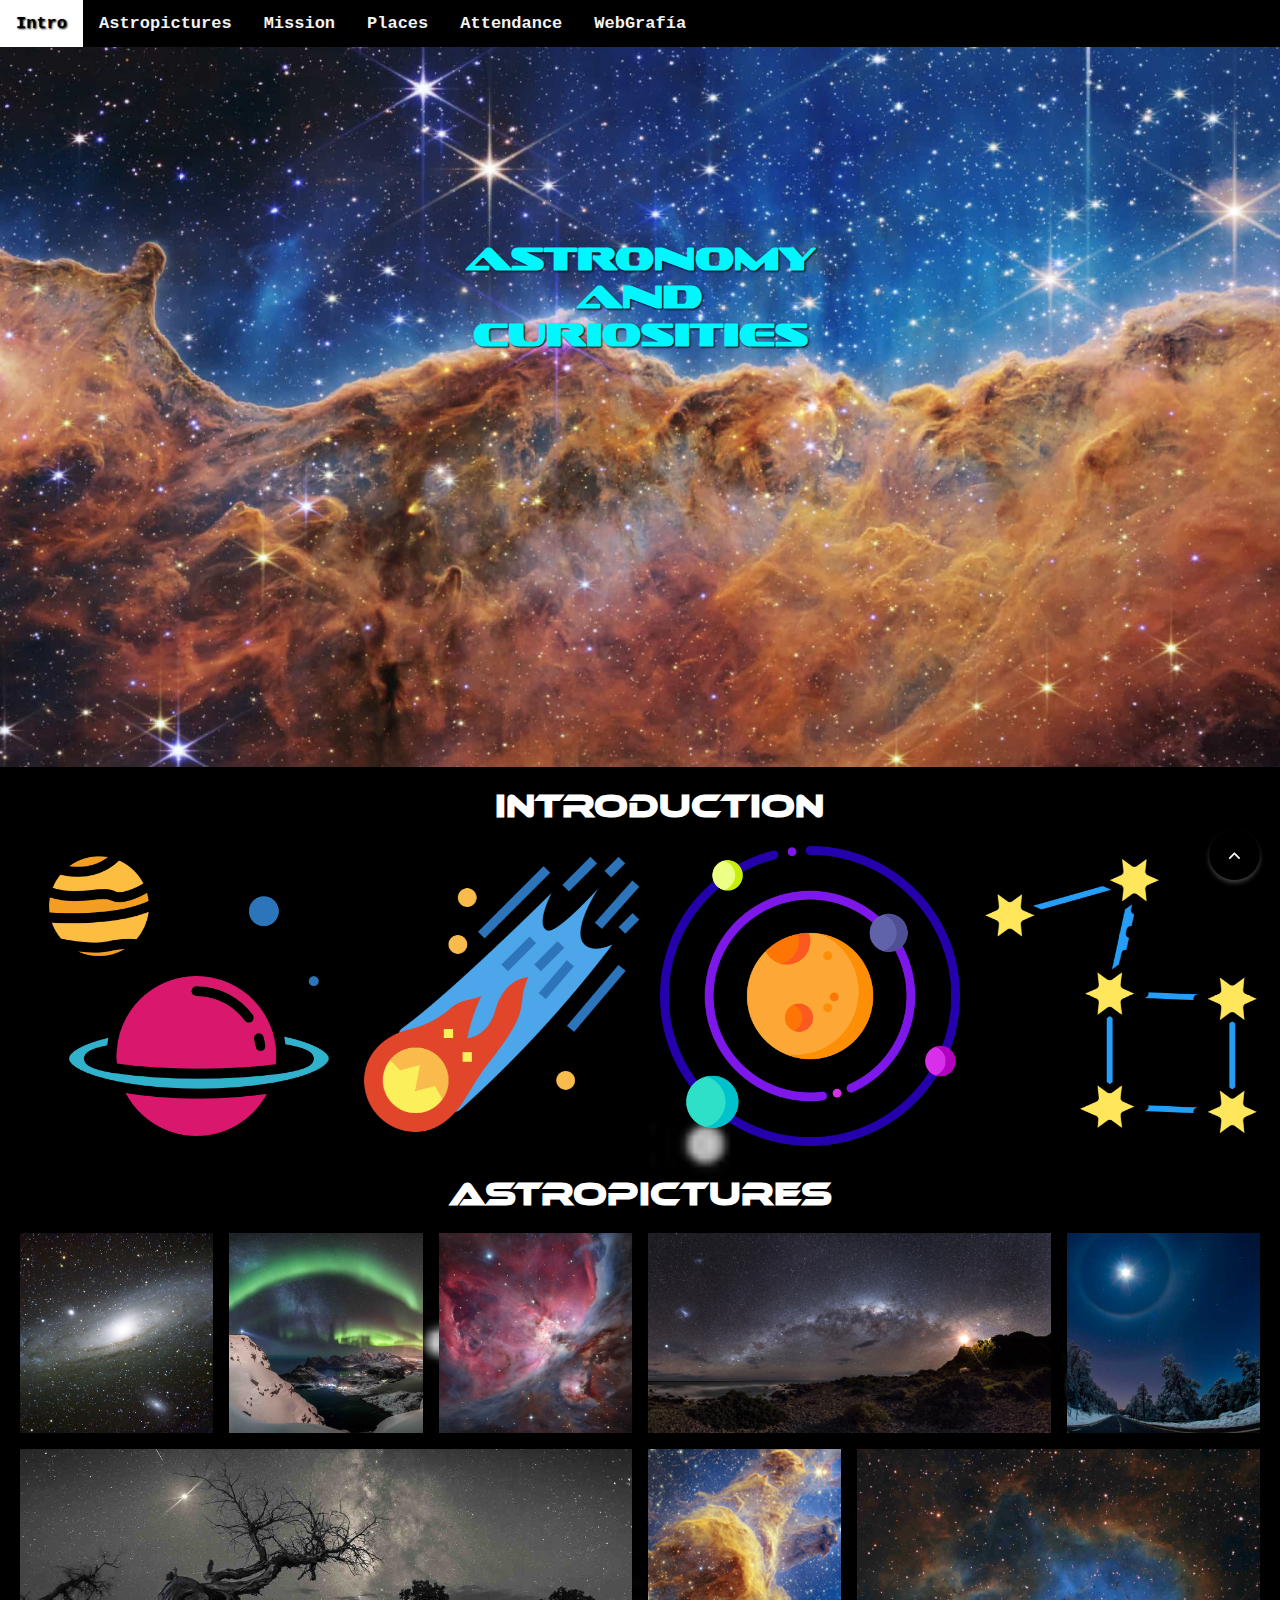
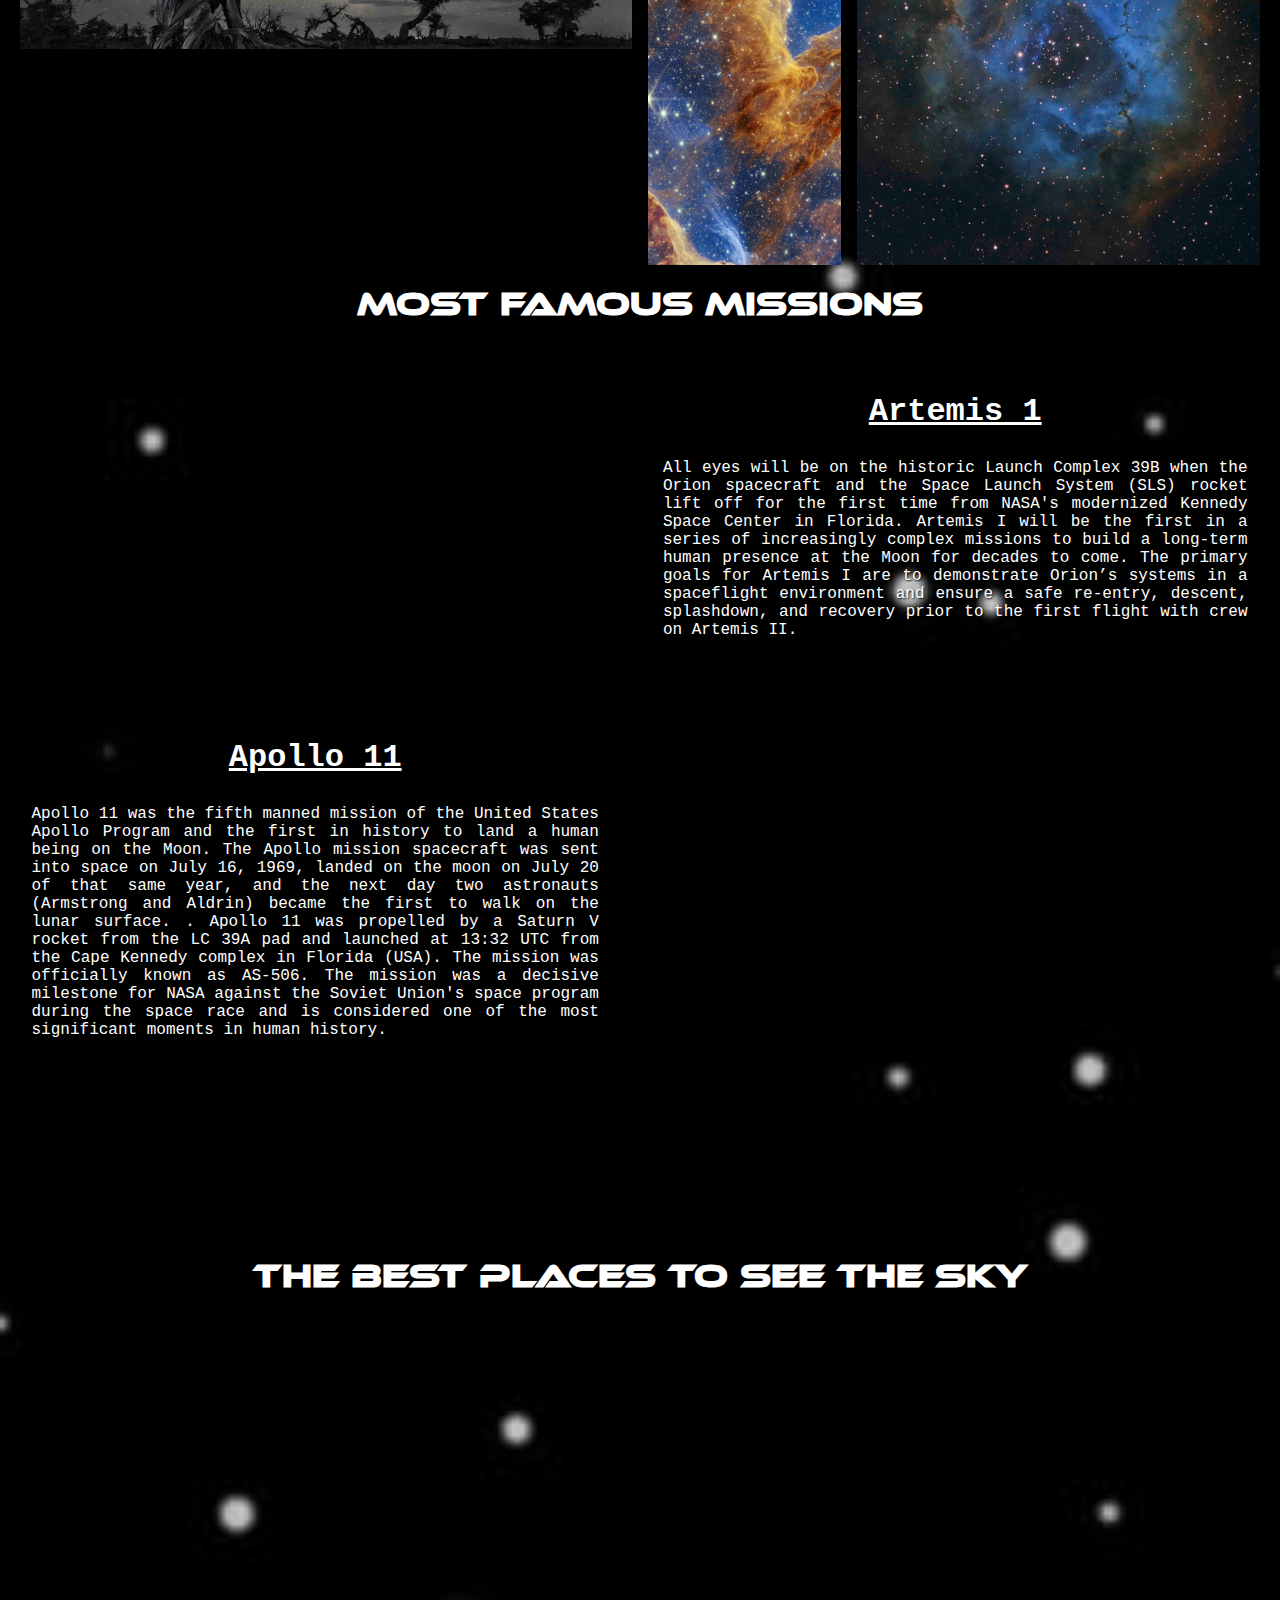
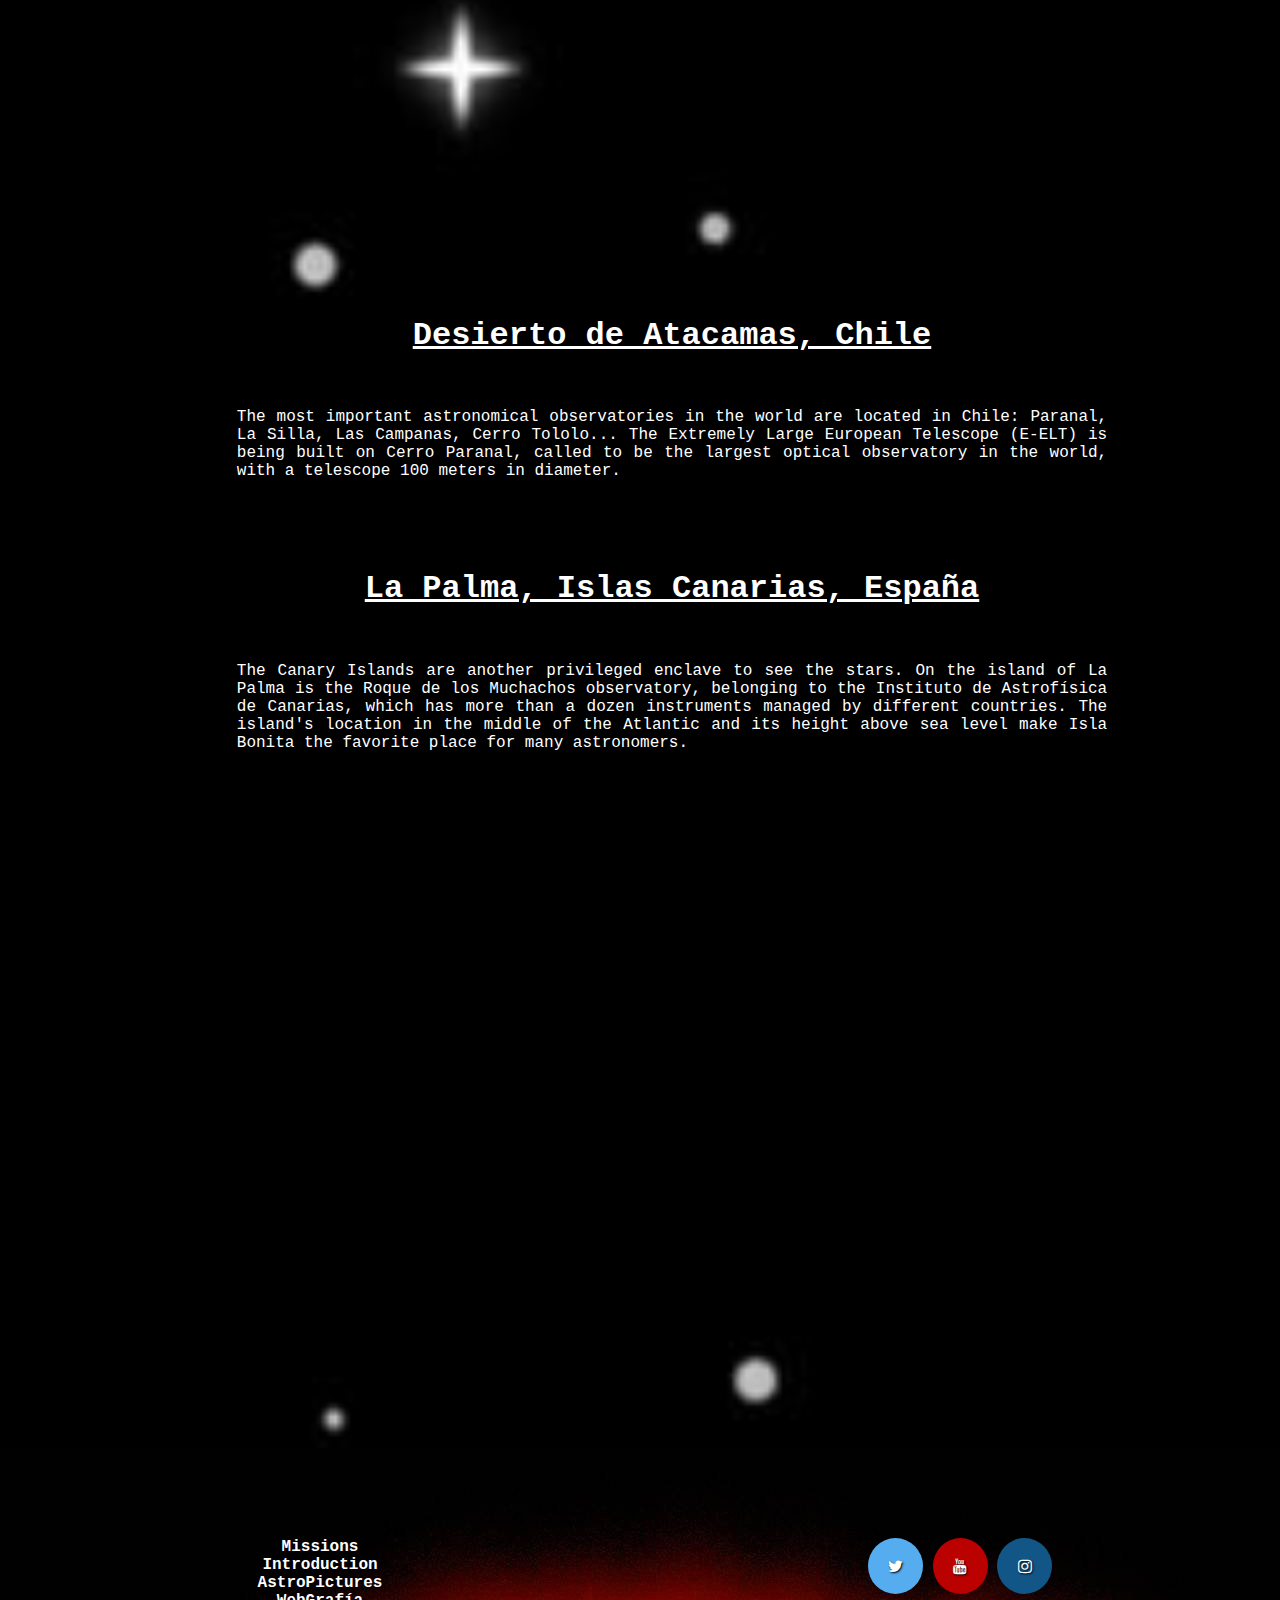
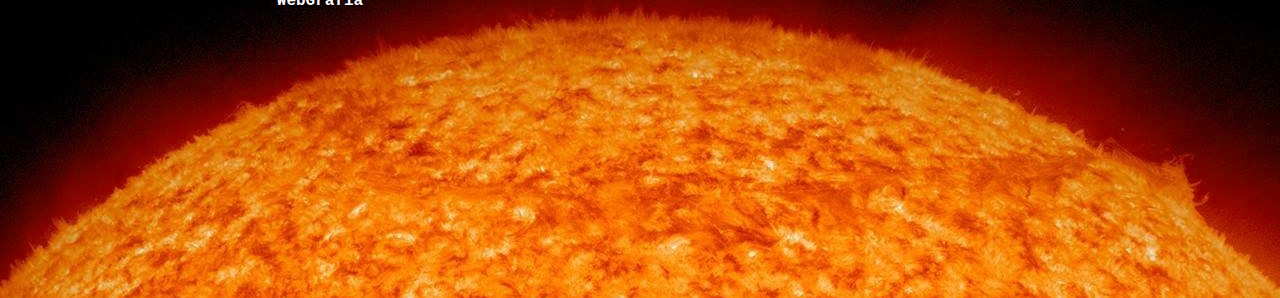
<file: index.html>
<!DOCTYPE html>
<html lang="en">
<head>
    <meta charset="UTF-8">
    <meta http-equiv="X-UA-Compatible" content="IE=edge">
    <meta name="viewport" content="width=device-width, initial-scale=1.0">
    <title>Astronomy And Curiosities</title>
    <!--Enlace a la hoja de estilo-->
    <link rel="stylesheet" href="./css/index.css">
    <!--Enlace al js-->
    <script src="./js/top.js"></script>
    <!--Enlace al favicon-->
    <link rel="shortcut icon" href="./img/favicon.png" type="image/x-icon">
    <!--Enlace a los iconos de la social media-->
    <link rel="stylesheet" href="https://cdnjs.cloudflare.com/ajax/libs/font-awesome/4.7.0/css/font-awesome.min.css">
    <!--Enlace para el nav-->
    <link rel="stylesheet" href="https://cdnjs.cloudflare.com/ajax/libs/font-awesome/4.7.0/css/font-awesome.min.css">
  </head>
  <body>
    <div id="wrapper">
    <span class="ir-arriba fa fa-angle-up" id="arriba"></span>
      <!--Barra de navegación de arriba-->
      <nav id="navegation">
        <div class="topnav" id="myTopnav">
          <a href="#Intro" class="active"><strong>Intro</strong></a>
          <a href="#Astrofotos"><strong>Astropictures</strong></a>
          <a href="#Misiones"><strong>Mission</strong></a>
          <a href="#Sitios"><strong>Places</strong></a>
          <a href="./attendance.html"><strong>Attendance</strong></a>
          <a href="https://nasa.gov"><strong>WebGrafía</strong></a>
          <a href="javascript:void(0);" class="icon" onclick="myFunction()">
            <i class="fa fa-bars"></i>
          </a>
        </div>
        <script>
          function myFunction() {
            var x = document.getElementById("myTopnav");
            if (x.className === "topnav") {
              x.className += " responsive";
            } else {
              x.className = "topnav";
            }
          }
          </script>
      </nav>
      <!--Hero Section-->
      <div id="hero">
        <h1 id="title">Astronomy<br>And<br>Curiosities</h1>
      </div>
      <!--Introducción-->
      <div id="Intro">
      <h1 id="title-intro">Introduction</h1>
      <div id="row">
        <div class="flip-card">
          <div class="flip-card-inner">
            <div class="flip-card-front">
              <img src="./img/planetas.png" alt="Avatar">
            </div>
            <div class="flip-card-back">
              <h1>Planets</h1>
              <p class="texto">An astronomical object orbiting a star that is massive enough to be rounded by its own gravity, but not massive enough to cause thermonuclear fusion, and that has cleared its neighboring region of planetesimals.</p>
            </div>
          </div>
        </div>
        <div class="flip-card">
          <div class="flip-card-inner">
            <div class="flip-card-front">
              <img src="./img/cometa.png" alt="Avatar" >
            </div>
            <div class="flip-card-back">
              <h1>Kites</h1>
              <p class="texto">Celestial body made up of dust, rocks and ice particles that orbits the Sun following different elliptical trajectories.</p>
            </div>
          </div>
        </div>
        <div class="flip-card">
          <div class="flip-card-inner">
            <div class="flip-card-front">
              <img src="./img/galaxia.png" alt="Avatar">
            </div>
            <div class="flip-card-back">
              <h1>Galaxies</h1>
              <p class="texto">Set of stars, gas clouds, planets, cosmic dust, dark matter and energy gravitationally united in a more or less defined structure.</p>
            </div>
          </div>
        </div>
        <div class="flip-card">
          <div class="flip-card-inner">
            <div class="flip-card-front">
              <img src="./img/constelacion.png" alt="Avatar">
            </div>
            <div class="flip-card-back">
              <h1>Osa Mayor</h1>
              <p class="texto">Also known as the Greater Car, it is a constellation visible throughout the year in the northern hemisphere. It is known by the name of "the chariot", because of the way its seven main stars are drawn</p>
            </div>
          </div>
        </div>
      </div>
      </div>
      
      <!--Galería-->
      <div id="Astrofotos">
        <h1 id="title-astro">AstroPictures</h1>
        <div class="grid-gallery">
          <a class="grid-gallery__item" href="./img/andromeda.jpg">
              <img class="grid-gallery__image" src="./img/andromeda.jpg">
          </a>
          <a class="grid-gallery__item" href="./img/aurora.jpg">
              <img class="grid-gallery__image" src="./img/aurora.jpg">
          </a>
          <a class="grid-gallery__item" href="./img/cumulo del.jpg">
            <img class="grid-gallery__image" src="./img/cumulo del.jpg">
          </a>
          <a class="grid-gallery__item" href="./img/guiding.jpg">
            <img class="grid-gallery__image" src="./img/guiding.jpg">
          </a>
          <a class="grid-gallery__item" href="./img/cuadrope.jpg">
            <img class="grid-gallery__image" src="./img/cuadrope.jpg">
          </a>
          <a class="grid-gallery__item" href="./img/skyscape.jpg">
            <img class="grid-gallery__image" src="./img/skyscape.jpg">
          </a>
          <a class="grid-gallery__item" href="./img/pilares.png">
            <img class="grid-gallery__image" src="./img/pilares.png">
          </a>
          <a class="grid-gallery__item" href="./img/premio.jpg">
            <img class="grid-gallery__image" src="./img/premio.jpg">
          </a>
      </div>
      
      </div>
      <!--Misiones-->
      <div id="Misiones">
        <h1 id="title-astro">Most famous missions</h1>
        <div id="grid">
          <div class="video">
            <iframe src="https://www.youtube.com/embed/OGI9e0lgbvo" title="YouTube video player" frameborder="0" allow="accelerometer; autoplay; clipboard-write; encrypted-media; gyroscope; picture-in-picture" allowfullscreen></iframe>
          </div>

          <div id="texto-not">
            <h1 id="title-not">Artemis 1</h1>
            All eyes will be on the historic Launch Complex 39B when the Orion spacecraft and the Space Launch System (SLS) rocket lift off for the first time from NASA's modernized Kennedy Space Center in Florida.

            Artemis I will be the first in a series of increasingly complex missions to build a long-term human presence at the Moon for decades to come.

            The primary goals for Artemis I are to demonstrate Orion’s systems in a spaceflight environment and ensure a safe re-entry, descent, splashdown, and recovery prior to the first flight with crew on Artemis II.
          </div>

            <div id="texto-not">
              <h1 id="title-not2">Apollo 11</h1>
              Apollo 11 was the fifth manned mission of the United States Apollo Program and the first in history to land a human being on the Moon. The Apollo mission spacecraft was sent into space on July 16, 1969, landed on the moon on July 20 of that same year, and the next day two astronauts (Armstrong and Aldrin) became the first to walk on the lunar surface. . Apollo 11 was propelled by a Saturn V rocket from the LC 39A pad and launched at 13:32 UTC from the Cape Kennedy complex in Florida (USA). The mission was officially known as AS-506. The mission was a decisive milestone for NASA against the Soviet Union's space program during the space race and is considered one of the most significant moments in human history.
            </div>

            <div class="video">
            <iframe src="https://www.youtube.com/embed/QqYBkKe-1vQ" title="YouTube video player" frameborder="0" allow="accelerometer; autoplay; clipboard-write; encrypted-media; gyroscope; picture-in-picture" allowfullscreen></iframe>
            </div>
          </div>
        </div>
      <!--Sitios-->

      <div id="Sitios">
        <h1 id="title-sitios">The best places to see the sky</h1>
        <div id="maps">
          <iframe class="responsive-iframe" src="https://www.google.com/maps/embed?pb=!1m18!1m12!1m3!1d14594.89792068917!2d-69.14136204798825!3d-23.863915512743013!2m3!1f0!2f0!3f0!3m2!1i1024!2i768!4f13.1!3m3!1m2!1s0x96af46527fef1c47%3A0x34dbbb7aa8223dc!2sDesierto%20de%20Atacama!5e0!3m2!1ses!2ses!4v1670691962749!5m2!1ses!2ses" style="border:0;" allowfullscreen="" loading="lazy" referrerpolicy="no-referrer-when-downgrade"></iframe>
          <div>
            <h1 id="title-sit">Desierto de Atacamas, Chile</h1>
            <p>The most important astronomical observatories in the world are located in Chile: Paranal, La Silla, Las Campanas, Cerro Tololo... The Extremely Large European Telescope (E-ELT) is being built on Cerro Paranal, called to be the largest optical observatory in the world, with a telescope 100 meters in diameter.</p>
          </div>
          <div>
            <h1 id="title-sit">La Palma, Islas Canarias, España</h1>
            <p>The Canary Islands are another privileged enclave to see the stars. On the island of La Palma is the Roque de los Muchachos observatory, belonging to the Instituto de Astrofísica de Canarias, which has more than a dozen instruments managed by different countries. The island's location in the middle of the Atlantic and its height above sea level make Isla Bonita the favorite place for many astronomers.</p>
          </div>
          <iframe class="responsive-iframe" src="https://www.google.com/maps/embed?pb=!1m18!1m12!1m3!1d161588.80212287325!2d-15.49330006601243!3d28.102306687085523!2m3!1f0!2f0!3f0!3m2!1i1024!2i768!4f13.1!3m3!1m2!1s0xc4094518b44a92f%3A0x40340f3be4d13e0!2sLas%20Palmas%20de%20Gran%20Canaria%2C%20Las%20Palmas!5e0!3m2!1ses!2ses!4v1670692518037!5m2!1ses!2ses" style="border:0;" allowfullscreen="" loading="lazy" referrerpolicy="no-referrer-when-downgrade"></iframe>        
        </div>
      </div>
      <!--Footer-->
      <div id="Footer">
        <div id="grid2">
          <div>
            <li><a id="title-fot" href="#Misiones"><strong>Missions</strong></a><br></li>
            <li><a id="title-fot" href="#Intro"><strong>Introduction</strong></a><br></li>
            <li><a id="title-fot" href="#Astrofotos"><strong>AstroPictures</strong></a><br></li>
            <li><a id="title-fot" href="https://www.nasa.gov/"><strong>WebGrafía</strong></a></li>
          </div>
          <div>
            <a href="#" class="fa fa-twitter"></a>
            <a href="#" class="fa fa-youtube"></a>
            <a href="#" class="fa fa-instagram"></a>
          </div>
        </div>
      </div>
      </div>
      <script src="./js/main.js"></script>
      <script src="./js/top.js"></script>
  </body>
</html>
</file>
<file: css/index.css>
/*************************************************************/
/* Web sobre Magia y Cardistry - hoja de estilo de index     */
/* Autor: Pablo García Muñoz                                 */
/* Version 1.0 - 23/11/2022                                  */
/*************************************************************/

/************************ Estilo general *********************/

@font-face{
    font-family: title;
    src: url("../fonts/sofachrome/sofachrome\ rg.ttf")
}

@font-face {
    font-family: title2;
    src: url("../fonts/ethnocentric/ethnocentric\ rg.otf");
}

html{
    font-family: 'Courier New', Courier, monospace;
    scroll-behavior: smooth;
    cursor: url('[data-uri]'), auto; 
}

*{
    margin: 0;
    padding: 0;
}

body{
    background-image: url("../img/fondo5.jpg");
    background-size: cover;
    background-position: center;
    text-shadow: 1px 1px 2px black;

}

#wrapper{
    width: 100%;
    text-align: center;
}

.texto{
    font-family: 'Courier New', Courier, monospace;
}

#myBtn {
    display: none;
    position: fixed;
    bottom: 20px;
    right: 30px;
    z-index: 99;
    font-size: 18px;
    border: none;
    outline: none;
    background-color: red;
    color: white;
    cursor: pointer;
    padding: 15px;
    border-radius: 4px;
}

#myBtn:hover {
    background-color: #555;
}

#arriba{
	padding:15px 18px;
	background:black;
	font-size:20px;
	color:white;
	cursor:pointer;
	position: fixed;
	bottom:20px;
	right:20px;
    z-index: 100;
    border-radius: 50%;
    box-shadow: 0px 3px 4px 0px #3c3c3c;
    transition: 0.3s;
}

/************************* Navegación ************************/

.topnav {
    overflow: hidden;
}

.topnav a {
    float: left;
    display: block;
    color: #f2f2f2;
    text-align: center;
    padding: 14px 16px;
    font-size: 17px;
    text-decoration: none;
}

.topnav a:hover {
    background-color: rgb(255, 255, 255);
    color: black;
}

.topnav .icon {
    display: none;
}

.icon {
    height: 40px;
    margin-top: -20px;
}

/******Responsive*****/

@media screen and (max-width: 1000px) {
    .topnav a:not(:first-child) {display: none;}
    .topnav a.icon {
        float: right;
        display: block;
    }
}

@media screen and (max-width: 1000px) {
    .topnav.responsive {position: relative;}
    .topnav.responsive .icon {
        position: absolute;
        right: 0;
        top: 0;
    }
    .topnav.responsive a {
        float: none;
        display: block;
        text-align: left;
    }
}


/********************** Hero Section *********************/

#hero{
    height: 80vh;
    text-align: center;
    background-image: url("../img/hero3.jpg");
    background-repeat: no-repeat;
    background-size: cover;
    background-position: center;
    width: 100%;
    background-attachment: fixed;
}

#title{
    text-align: center;
    padding: 15%;
    font-family: title;
    font-size: 2rem;
    color: rgb(0, 247, 255);
    text-shadow: 1px 1px 2px black;
}



/********************** Introducción **********************/

#Intro{
    text-align: center;
    color: #ffffff;
    font-family: title2;
    margin-bottom: 75px;
    margin-left: 3%;
}

#Intro img{
    width: 100%;
}

#row{
    display: grid;
    grid-template-columns: 25% 25% 25% 25%;
}

#title-intro{
    margin-top: 20px;
    margin-bottom: 20px;
    color: #ffffff;
}

/* The flip card container - set the width and height to whatever you want. We have added the border property to demonstrate that the flip itself goes out of the box on hover (remove perspective if you don't want the 3D effect */
.flip-card {
    background-color: transparent;
    width: 300px;
    height: 200px;
    border: 1px solid #f1f1f100;
    perspective: 1000px; /* Remove this if you don't want the 3D effect */
}

  /* This container is needed to position the front and back side */
.flip-card-inner {
    position: relative;
    width: 100%;
    height: 100%;
    text-align: center;
    transition: transform 0.8s;
    transform-style: preserve-3d;
}

  /* Do an horizontal flip when you move the mouse over the flip box container */
.flip-card:hover .flip-card-inner {
    transform: rotateY(180deg);
}
  /* Position the front and back side */
.flip-card-front, .flip-card-back {
    position: absolute;
    width: 100%;
    height: 150%;
    -webkit-backface-visibility: hidden; /* Safari */
    backface-visibility: hidden;
}

  /* Style the front side (fallback if image is missing) */
.flip-card-front {
    color: black;
}

  /* Style the back side */
.flip-card-back {
    background-color: rgb(0, 0, 0);
    color: white;
    transform: rotateY(180deg);
}

/********************** Astrofotos **********************/

#Astrofotos{
    margin-top: 10%;
}

#title-astro{
    margin-top: 20px;
    margin-bottom: 20px;
    color: #ffffff;
    font-family: title2;
}

.grid-gallery {
    display: grid;
    grid-auto-rows: 200px;
    gap: 1rem;
    grid-auto-flow: row dense;
    margin-right: 20px;
    margin-left: 20px;

}



.grid-gallery__item:nth-child(11n+1) {
    grid-column: span 1;
}

.grid-gallery__item:nth-child(11n+4) {
    grid-column: span 2;
    grid-row: span 1;
}

.grid-gallery__item:nth-child(11n+6) {
    grid-column: span 3;
    grid-row: span 1;
}

.grid-gallery__item:nth-child(11n+7) {
    grid-column: span 1;
    grid-row: span 2;
}

.grid-gallery__item:nth-child(11n+8) {
    grid-column: span 2;
    grid-row: span 2;
}

.grid-gallery__item:nth-child(11n+9) {
    grid-row: span 3;
}

.grid-gallery__image {
    width: 100%;
    height: 100%;
    object-fit: cover;
}

/******Responsive*****/


@media all and (min-width: 320px) {
    .grid-gallery {
        grid-template-columns: repeat(1, 1fr);
    }
}

@media all and (min-width: 768px) {
    .grid-gallery {
        grid-template-columns: repeat(3, 1fr);
    }
}

@media all and (min-width: 1024px) {
    .grid-gallery {
        grid-template-columns: repeat(6, 1fr);
    }
}

/************************ Misiones ************************/

#grid{
    display: grid;
    grid-template-columns: auto auto;
}

#texto-not{
    color: rgb(255, 255, 255);
    margin-right: 5%;
    margin-left: 5%;
    text-align: justify;
}

#title-not{
    margin-bottom: 5%;
    text-decoration: underline;
    margin-top: 50px;
    text-align: center;
}

#title-not2{
    margin-bottom: 5%;
    text-decoration: underline;
    margin-top: 100px;
    text-align: center;
}


.video iframe{
    width: 70%;
    height: 120%;
}

.video2{
    float: right;
}

/************************ Places ************************/

#Sitios{
    margin-top: 12vh;
    color: #ffffff;
}

#maps{
    display: grid;
    grid-template-columns: auto auto;
    margin: 10%;
}

#maps p{
    text-align: justify;
}

#title-sitios{
    margin-top: 20px;
    margin-bottom: -100px;
    color: #ffffff;
    font-family: title2;
    text-align: center;
}

#maps iframe{
    margin-right: 20px;
    margin-left: 20px;
    width: 600px;
    height: 450px;
}

#title-sit{
    margin-bottom: 5%;
    text-decoration: underline;
    margin-top: 10vh;
}

/************************ Footer ************************/

#Footer{
    background-image: url("../img/footer.jpg");
    background-position-x: center;
    left: 0;
    bottom: 0;
    width: 100%;
    color: white;
    text-align: center;
    height: 50vh;
}

#grid2{
    display: grid;
    grid-template-columns: 50% auto;
    padding-top: 7%;
}

#title-fot{
    text-decoration: none;
    color: rgb(255, 255, 255);
}

#title-fot:hover{
    text-decoration: underline;
    color: rgb(255, 255, 255);
}

.fa {
    padding: 20px;
    font-size: 30px;
    width: 15px;
    text-align: center;
    text-decoration: none;
    border-radius: 70%;
}

  /* Add a hover effect if you want */
.fa:hover {
    opacity: 0.7;
}

.fa-twitter {
    background: #55ACEE;
    color: white;
}

.fa-youtube {
    background: #bb0000;
    color: white;
}

.fa-instagram {
    background: #125688;
    color: white;
}

/*********************** Attendance ***********************/

.header {
    text-align: center;
    font-family: title;
    font-size: 2rem;
    color: rgb(0, 247, 255);
}

.bigicon {
    font-size: 35px;
    color: #36A0FF;
}

#textAtt{
    color: #f2f2f2;
    font-weight: bold;
    padding-bottom: 1vh;
}

#terms{
    color: #f2f2f2;
    text-align: center;
}

input[type="text"], input[type="password"], input[type="number"] {
    border-color: blue;
    border-width: 2px;
}

.form-group select{
    border-color: blue;
    border-width: 2px;
}

.error{
    color: red;
    font-size: 80%;
    visibility: hidden;
    text-shadow: 0.7px 0.1px 1px rgb(0, 0, 0);
}

#errorCorreo{
    margin-bottom: -10px;
}

/********************** Medias Querys *********************/

@media only screen and (width<=1400px) {
    /****************Sitios***************/
    #Sitios{
        padding-top: 10vh;
        padding-bottom: -10vh;
    }

    #Sitios p{
        margin-left: 10%;
        margin-right: 10%;
    }

    #title-sitios{
        margin-right: 10%;
        margin-left: 10%;
    }

    #maps{
        grid-template-columns: auto;
        margin-right: 5%;
        padding-bottom: 5%;
    }
    #maps iframe{
        padding-top: 5%;
        margin-right: 25%;
        margin-left: 25%;
    }
}

@media only screen and (width<=1200px) {
    #wrapper{
        width: 100%;
    }
    /***************Introduccio***************/
    
    .texto{
        font-size: 1rem;
    }

    /****************Astrofotos***************/
    #row{
        grid-template-columns: auto auto;
        margin-left: 5%;
    }

    .flip-card{
    margin-bottom: 10%;
    }

    #row img{
        width: 50%;
    }
    /****************Misiones***************/
    #grid{
        grid-template-columns: auto;
    }

    #title-not{
        margin-top: 17vh;
    }
    #title-not2{
        margin-top: -50px;
    }
    #texto-not{
        margin: 5%;
    }

    .video {
        width: 100%;
        height: 140%;
    }
    
    .video2{
        width: 100%;
    }
    /****************Sitios***************/
    #Sitios{
        padding-top: 10vh;
        padding-bottom: -10vh;
    }

    #maps{
        grid-template-columns: auto;
        margin-right: 20%;
        padding-bottom: 20%;
    }
    #maps iframe{
        padding-top: 5%;
        margin-right: auto;
        margin-left: auto;
    }



}

@media only screen and (width<=600px) {
    #wrapper{
        width: 100%;
    }
    /****************Hero Section***************/

    #title{
        font-size: 1rem;
    }

    /****************Introduccion***************/
    #row{
        grid-template-columns: auto;
        margin-left: 10%;
    }

    /****************Misiones***************/

    .video {
        width: 100%;
    }
    
    .video2{
        width: 100%;
    }

    /****************Sitios***************/
    #maps{
        grid-template-columns: auto;
        padding-bottom: 20%;
    }

    #title-sit{
        padding-top: 10vh;
    }

    #maps iframe{
        padding-top: 20%;
        margin-right: auto;
        margin-left: auto;
        width: 100%;
        height: 100%;
    }

}
</file>
